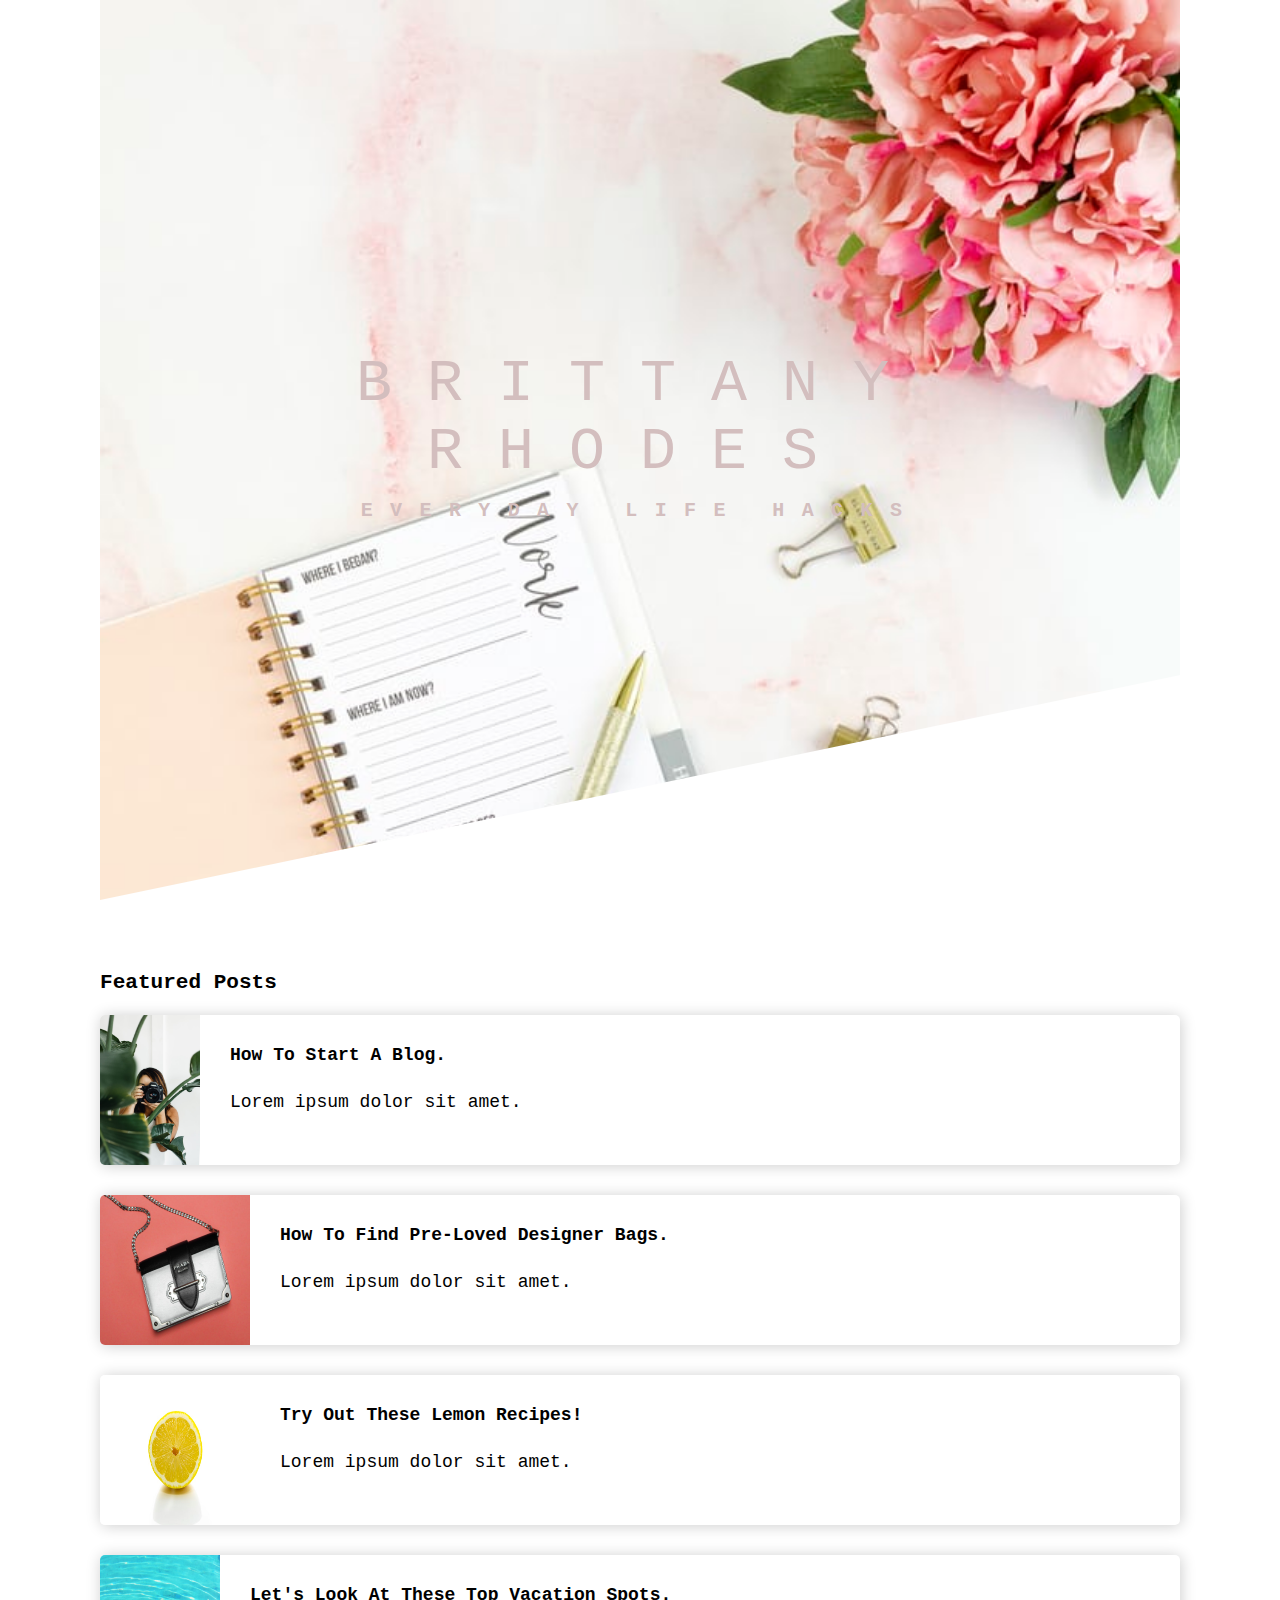
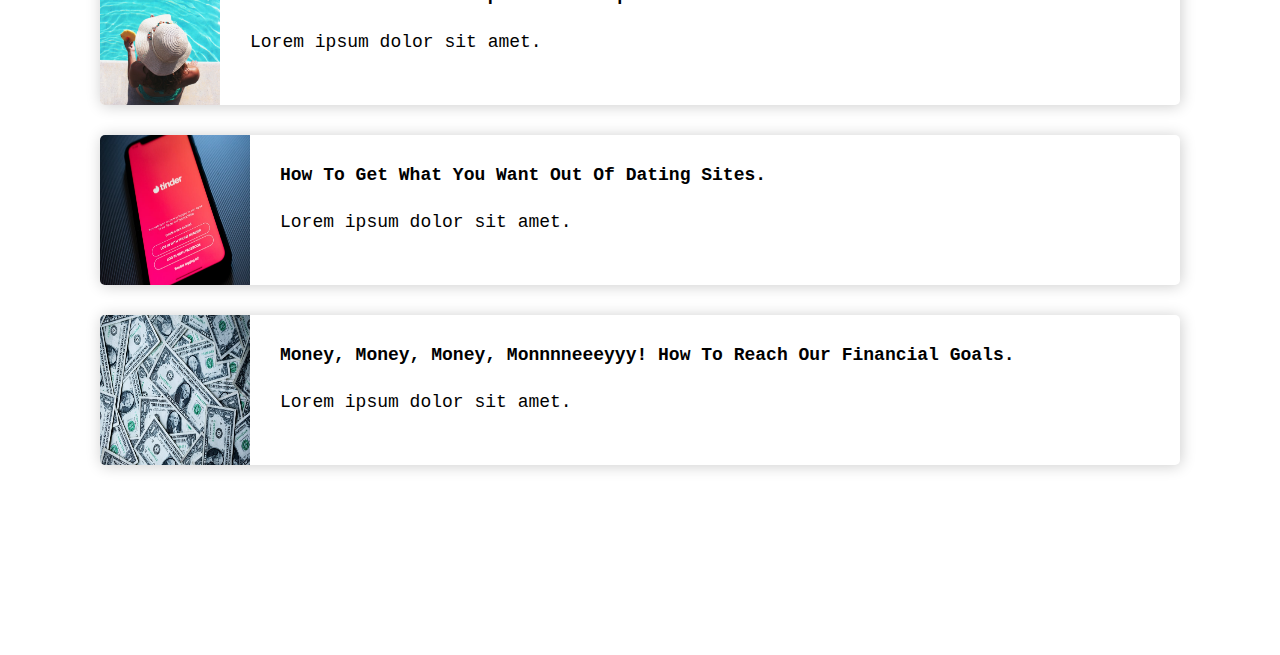
<file: Application/index.html>
<!DOCTYPE html>
<html lang="en">
<head>
    <meta charset="UTF-8">
    <meta name="viewport" content="width=device-width, initial-scale=1.0">
    <link rel="stylesheet" type="text/css" href="style.css">
    <title>Document</title>
</head>
<body>

    <div class="container">
        <header class="header">
           
 
            <div class="text-box">
                 <h1 class="heading-primary">
                     <span class="heading-primary-main">Brittany Rhodes</span>
                     <span class="heading-primary-sub">Everyday life hacks</span>
                 </h1>
 
            </div>
 
            
        </header> 
   </div> 
   <section class="featured container section">
       <h3>Featured Posts</h3>
       <div class="featured-post">
           <div class="img-wrapper">
               <img src="../images/masonry/girl_camera.jpeg" alt="">
           </div>
           <div class="content-wrapper"> 
               <h4>How to start a blog.</h4>
               <p>Lorem ipsum dolor sit amet.</p>
           </div>
       </div>
       <div class="featured-post">
        <div class="img-wrapper">
            <img src="../images/masonry/designer_purse_4.jpeg" alt="">
        </div>
        <div class="content-wrapper"> 
            <h4>How to find pre-loved designer bags.</h4>
            <p>Lorem ipsum dolor sit amet.</p>
        </div>
     </div>
     <div class="featured-post">
        <div class="img-wrapper">
            <img src="../images/masonry/lemon_1.jpeg" alt="">
        </div>
        <div class="content-wrapper"> 
            <h4>Try out these lemon recipes!</h4>
            <p>Lorem ipsum dolor sit amet.</p>
        </div>
     </div>
     <div class="featured-post">
        <div class="img-wrapper">
            <img src="../images/masonry/vacation_1.jpeg" alt="">
        </div>
        <div class="content-wrapper"> 
            <h4>Let's look at these top vacation spots.</h4>
            <p>Lorem ipsum dolor sit amet.</p>
        </div>
     </div>
     <div class="featured-post">
        <div class="img-wrapper">
            <img src="../images/masonry/dating_app_1.jpeg" alt="">
        </div>
        <div class="content-wrapper"> 
            <h4>How to get what you want out of dating sites.</h4>
            <p>Lorem ipsum dolor sit amet.</p>
        </div>
     </div>
     <div class="featured-post">
        <div class="img-wrapper">
            <img src="../images/masonry/money_1.jpeg" alt="">
        </div>
        <div class="content-wrapper"> 
            <h4>Money, Money, Money, Monnnneeeyyy! How to reach our financial goals. </h4>
            <p>Lorem ipsum dolor sit amet.</p>
        </div>
     </div>
   </section>
   
</body>
</html>
</file>
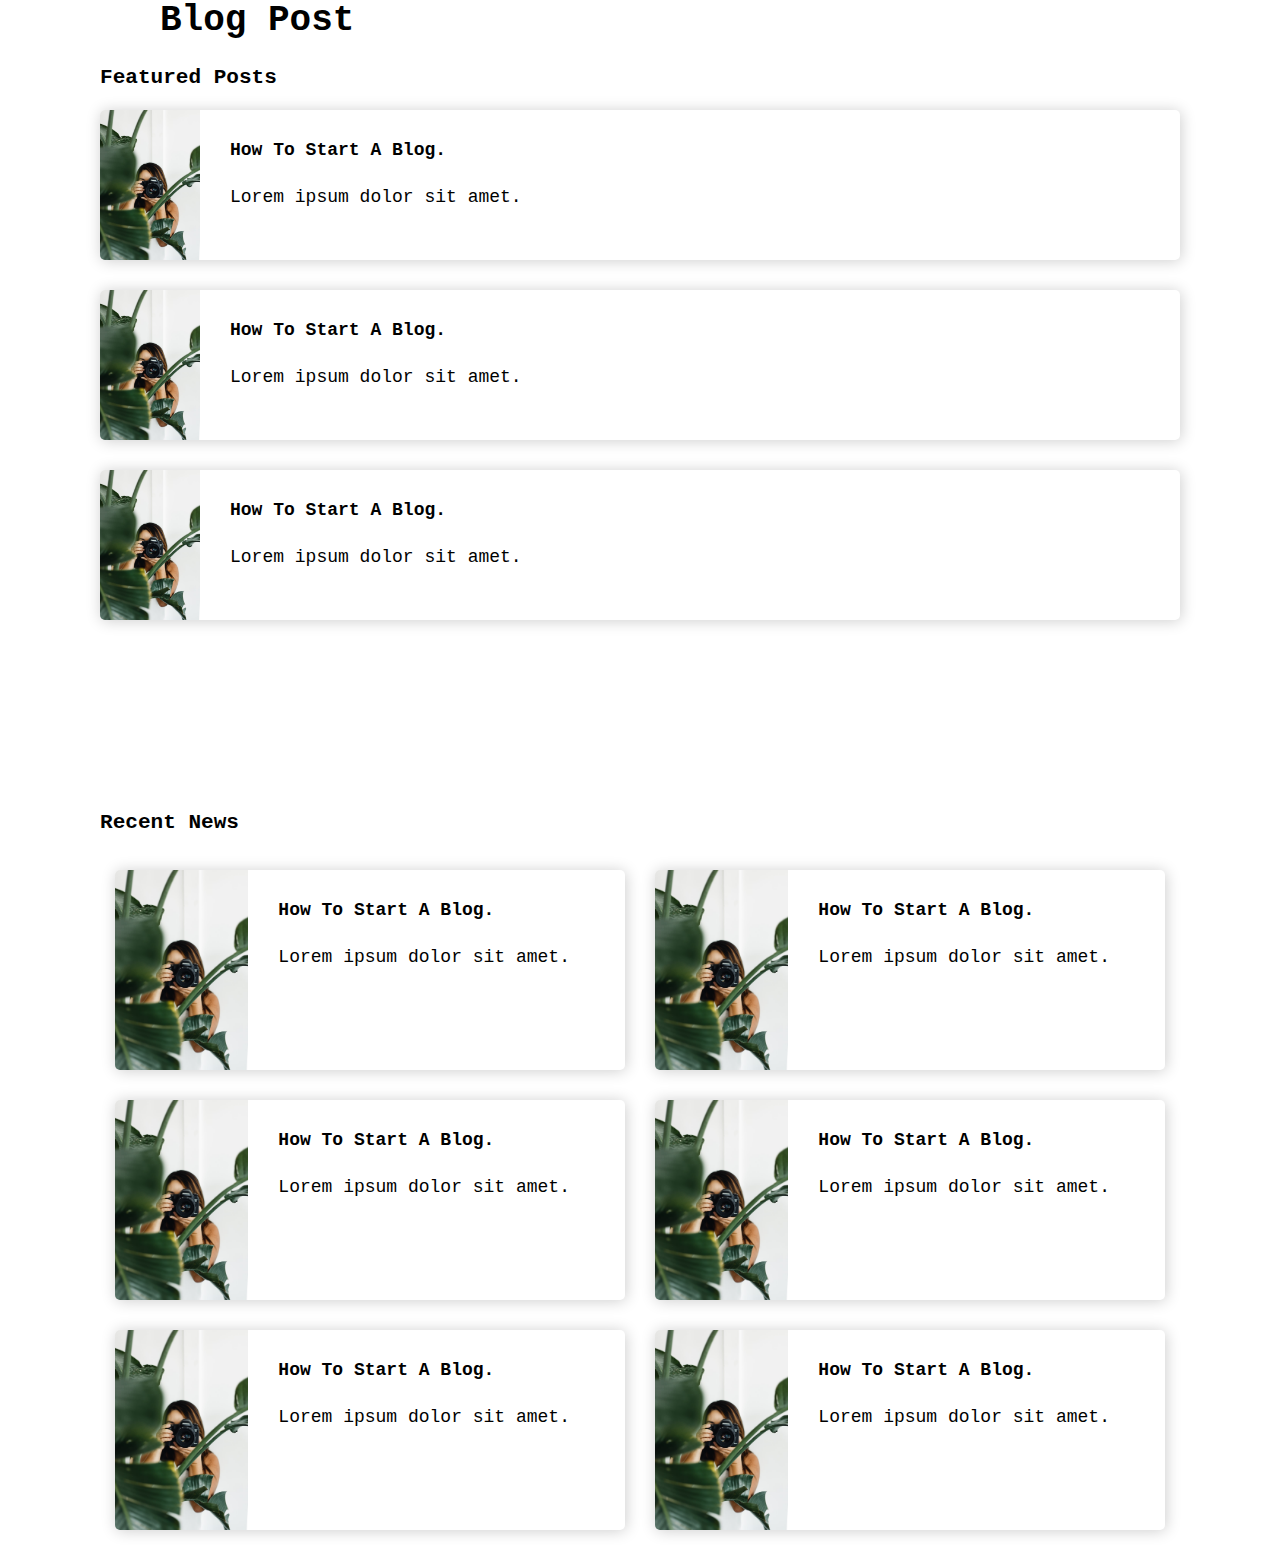
<file: Practice/index.html>
<!DOCTYPE html>
<html lang="en">
<head>
    <meta charset="UTF-8">
    <meta name="viewport" content="width=device-width, initial-scale=1.0">
    <link rel="stylesheet" type="text/css" href="styles.css">
    <title>Document</title>
</head>
<body>

    <div class="container">
        <header class="heading container">
           <h1 class="heading_text">Blog Post</h1>
        </header> 
   </div> 
   <section class="featured container section">
       <h3>Featured Posts</h3>
       <div class="featured-post">
           <div class="img-wrapper">
               <img src="../images/masonry/girl_camera.jpeg" alt="">
           </div>
           <div class="content-wrapper"> 
               <h4>How to start a blog.</h4>
               <p>Lorem ipsum dolor sit amet.</p>
           </div>
       </div>
       <div class="featured-post">
        <div class="img-wrapper">
            <img src="../images/masonry/girl_camera.jpeg" alt="">
        </div>
        <div class="content-wrapper"> 
            <h4>How to start a blog.</h4>
            <p>Lorem ipsum dolor sit amet.</p>
        </div>
     </div>
     <div class="featured-post">
        <div class="img-wrapper">
            <img src="../images/masonry/girl_camera.jpeg" alt="">
        </div>
        <div class="content-wrapper"> 
            <h4>How to start a blog.</h4>
            <p>Lorem ipsum dolor sit amet.</p>
        </div>
     </div>
   </section>
   <section class="recent-news container">
       <h3>Recent News</h3>
       <div class="recent-row">
            <div class="recent-col">
                <div class="featured-post">
                    <div class="img-wrapper">
                        <img src="../images/masonry/girl_camera.jpeg" alt="">
                    </div>
                    <div class="content-wrapper"> 
                        <h4>How to start a blog.</h4>
                        <p>Lorem ipsum dolor sit amet.</p>
                    </div>
                </div>
            </div>
            <div class="recent-col">
                <div class="featured-post">
                    <div class="img-wrapper">
                        <img src="../images/masonry/girl_camera.jpeg" alt="">
                    </div>
                    <div class="content-wrapper"> 
                        <h4>How to start a blog.</h4>
                        <p>Lorem ipsum dolor sit amet.</p>
                    </div>
                </div>
            </div>
            <div class="recent-col">
                <div class="featured-post">
                    <div class="img-wrapper">
                        <img src="../images/masonry/girl_camera.jpeg" alt="">
                    </div>
                    <div class="content-wrapper"> 
                        <h4>How to start a blog.</h4>
                        <p>Lorem ipsum dolor sit amet.</p>
                    </div>
                </div>
            </div>
            <div class="recent-col">
                <div class="featured-post">
                    <div class="img-wrapper">
                        <img src="../images/masonry/girl_camera.jpeg" alt="">
                    </div>
                    <div class="content-wrapper"> 
                        <h4>How to start a blog.</h4>
                        <p>Lorem ipsum dolor sit amet.</p>
                    </div>
                </div>
            </div>
            <div class="recent-col">
                <div class="featured-post">
                    <div class="img-wrapper">
                        <img src="../images/masonry/girl_camera.jpeg" alt="">
                    </div>
                    <div class="content-wrapper"> 
                        <h4>How to start a blog.</h4>
                        <p>Lorem ipsum dolor sit amet.</p>
                    </div>
                </div>
            </div>
            <div class="recent-col">
                <div class="featured-post">
                    <div class="img-wrapper">
                        <img src="../images/masonry/girl_camera.jpeg" alt="">
                    </div>
                    <div class="content-wrapper"> 
                        <h4>How to start a blog.</h4>
                        <p>Lorem ipsum dolor sit amet.</p>
                    </div>
                </div>
            </div>
        </div>
   </section>
</body>
</html>
</file>
<file: Application/style.css>
html, body {
    margin: 0;
}
body {
    font-size: 1rem;
}
* {
    box-sizing: border-box;
    font-family: 'Courier New', Courier, monospace;
}
h1,h2,h3,h4,h5,h6 {
    margin-top: 0;
    text-transform: capitalize;
}
ul, p {
    margin: 0;
}
p {
    line-height: 1.5;
}
a {
    text-decoration: none;
    transition: opacity .15s ease-in-out;
    font-weight: 600;
    color: inherit;
}
a:hover {
    opacity: .70;
}
img {
    width: 100%;
}
.header {
    height: 100vh;
    background-image:  
    url(../images/masonry/workbook.jpeg);
    background-size: cover;
    background-position: top;
    position: relative;
    clip-path: polygon(0 0, 100% 0, 100% 75vh, 0 100%);
    margin-bottom: 70px
} 
.container {
    margin: 0 auto;
    padding: 0 30px;
    max-width: 1200px;
}
.section {
    margin-bottom: 90px;
}
.heading {
    padding: 30px 0;
}
.text-box {
    position: absolute;
    top: 52%;
    left: 50%;
    transform: translate(-50%, -50%);
    text-align: center;
}
.heading-primary {
    color: #d3bebe;
    text-transform: uppercase;
    margin-bottom: 60px;
 }
 .heading-primary-main {
    display: block;
    font-size: 60px;
    font-weight: 400;
    letter-spacing: 35px;
 }
 .heading-primary-sub {
    font-size: 20px;
    font-weight: 700;
    letter-spacing: 17.4px;
  }
.featured-post {
    display: flex;
    box-shadow: 1px 1px 15px rgba(0,0,0,0.20);
    border-radius: 5px;
    overflow: hidden;
    margin-bottom: 30px;
}
.featured-post:hover {
    box-shadow: 1px 1px 60px rgba(0,0,0,0.20);
}
.img-wrapper {
    max-width: 150px;
    height: 150px;
    object-fit: cover;
}
.img-wrapper img {
    height: 100%;
}
.content-wrapper {
    padding: 30px;
}

@media (min-width: 650px) {
    body {
        font-size: 1.125rem;
    }
    .container {
        padding: 0 60px;
    }
    .section {
        margin-bottom: 190px;
    }
}
</file>
<file: Practice/styles.css>
html, body {
    margin: 0;
}
body {
    font-size: 1rem;
}
* {
    box-sizing: border-box;
    font-family: 'Courier New', Courier, monospace;
}
h1,h2,h3,h4,h5,h6 {
    margin-top: 0;
    text-transform: capitalize;
}
ul, p {
    margin: 0;
}
p {
    line-height: 1.5;
}
a {
    text-decoration: none;
    transition: opacity .15s ease-in-out;
    font-weight: 600;
    color: inherit;
}
a:hover {
    opacity: .70;
}
img {
    width: 100%;
}
.container {
    margin: 0 auto;
    padding: 0 30px;
    max-width: 1200px;
}
.section {
    margin-bottom: 90px;
}
.heading {
    padding: 30px 0;
}
.featured-post {
    display: flex;
    box-shadow: 1px 1px 15px rgba(0,0,0,0.20);
    border-radius: 5px;
    overflow: hidden;
    margin-bottom: 30px;
}
.featured-post:hover {
    box-shadow: 1px 1px 60px rgba(0,0,0,0.20);
}
.img-wrapper {
    max-width: 150px;
    height: 150px;
    object-fit: cover;
}
.img-wrapper img {
    height: 100%;
}
.content-wrapper {
    padding: 30px;
}
.recent-row {
   display: flex;
   flex-wrap: wrap;
}
.recent-col {
    width: 50%;
}
.recent-col .featured-post{
    margin: 15px;
}
.recent-col .img-wrapper {
    height: 200px;
}
@media (min-width: 650px) {
    body {
        font-size: 1.125rem;
    }
    .container {
        padding: 0 60px;
    }
    .section {
        margin-bottom: 190px;
    }
}
</file>
